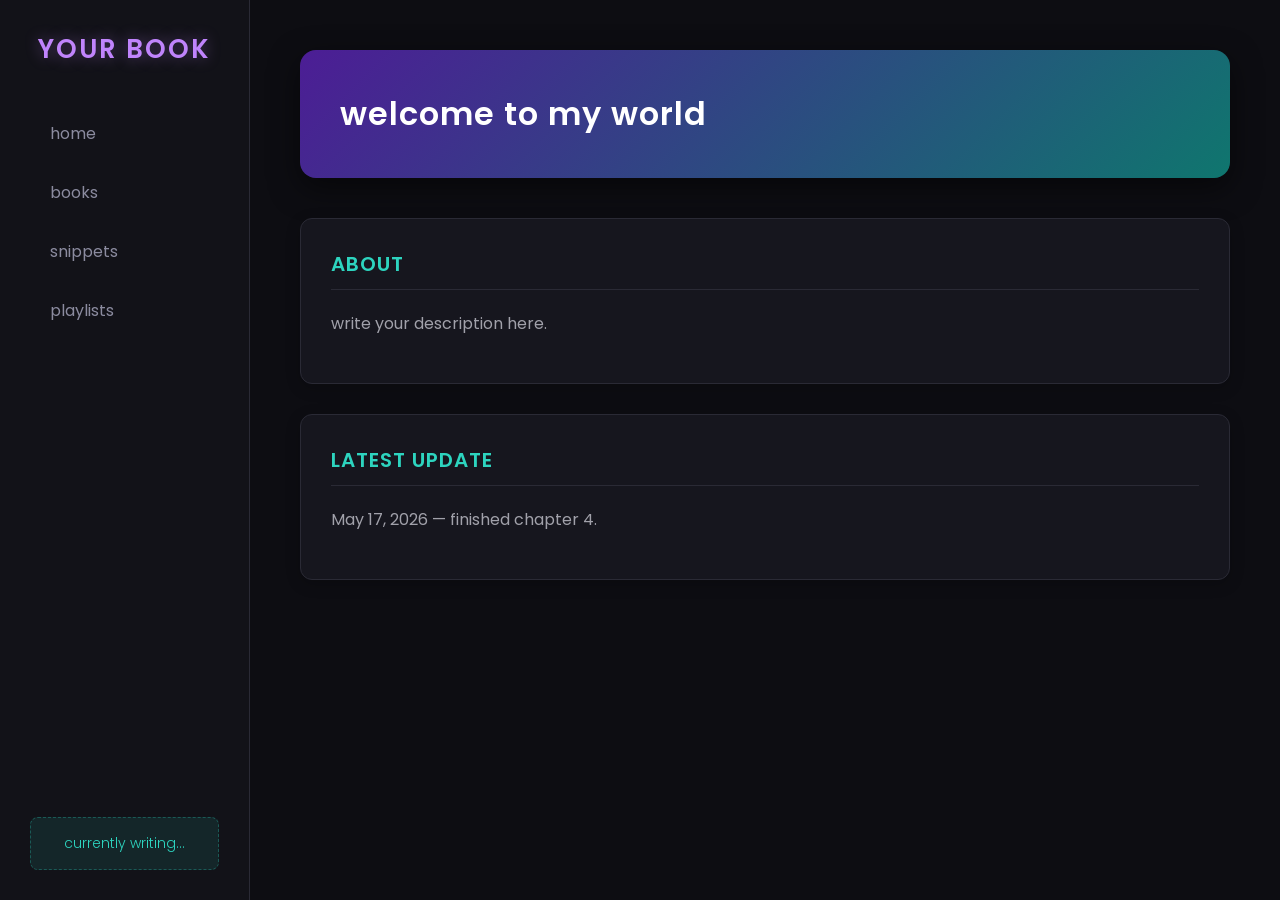
<file: index.html>
<!DOCTYPE html>
<html lang="en">

<head>
  <meta charset="UTF-8">
  <title>YOUR BOOK NAME</title>

  <link rel="stylesheet" href="style.css">
</head>

<body>

<div class="container">

  <div class="sidebar">

    <h1 class="logo">YOUR BOOK</h1>

   <a href="index.html">home</a>
<a href="books.html">books</a>
<a href="snippets.html">snippets</a>
<a href="playlists.html">playlists</a>

    <div class="status">
      currently writing...
    </div>

  </div>

  <div class="content">

    <div class="banner">
      <h2>welcome to my world</h2>
    </div>

    <div class="box">
      <h3>ABOUT</h3>

      <p>
        write your description here.
      </p>
    </div>

    <div class="box">
      <h3>LATEST UPDATE</h3>

      <p>
        May 17, 2026 —
        finished chapter 4.
      </p>
    </div>


  </div>

</div>

</body>
</html>
</file>
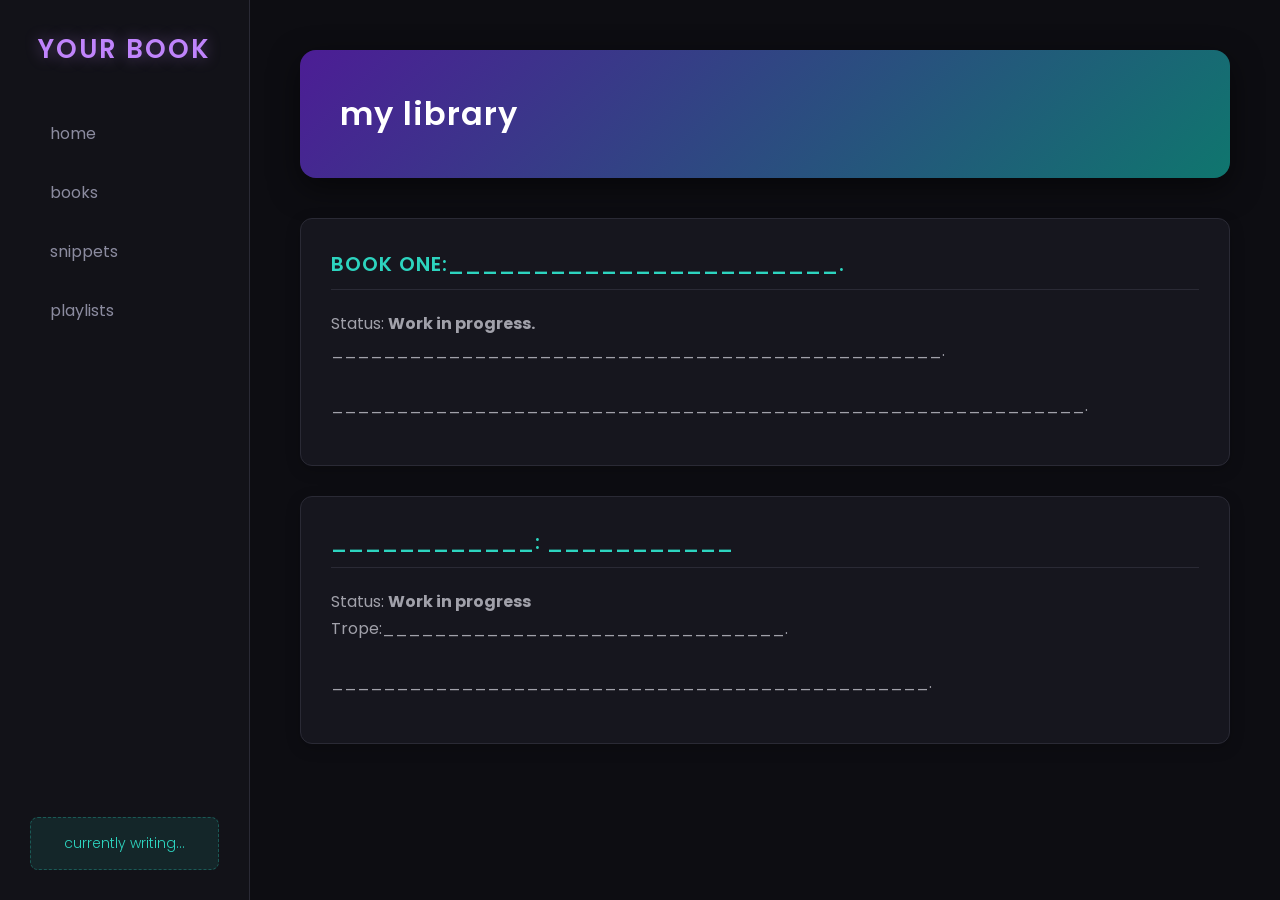
<file: books.html>
<!DOCTYPE html>
<html lang="en">
<head>
  <meta charset="UTF-8">
  <title>Books | YOUR BOOK NAME</title>
  <link rel="stylesheet" href="style.css">
</head>
<body>

<div class="container">

  <div class="sidebar">
    <h1 class="logo">YOUR BOOK</h1>
    <a href="index.html">home</a>
    <a href="books.html">books</a>
    <a href="snippets.html">snippets</a>
    <a href="playlists.html">playlists</a>
    <div class="status">
      currently writing...
    </div>
  </div>

  <div class="content">
    <div class="banner">
      <h2>my library</h2>
    </div>

    <div class="box">
      <h3>BOOK ONE:_______________________.</h3>
      <p>
        Status: <strong>Work in progress. </strong><br>
        _______________________________________________.<br><br>
       __________________________________________________________.
      </p>
    </div>

    <div class="box">
      <h3>____________: ___________</h3>
      <p>
        Status: <strong>Work in progress</strong> <br>
        Trope:_______________________________.<br><br>
        ______________________________________________.
      </p>
    </div>
  </div>

</div>

</body>
</html>
</file>
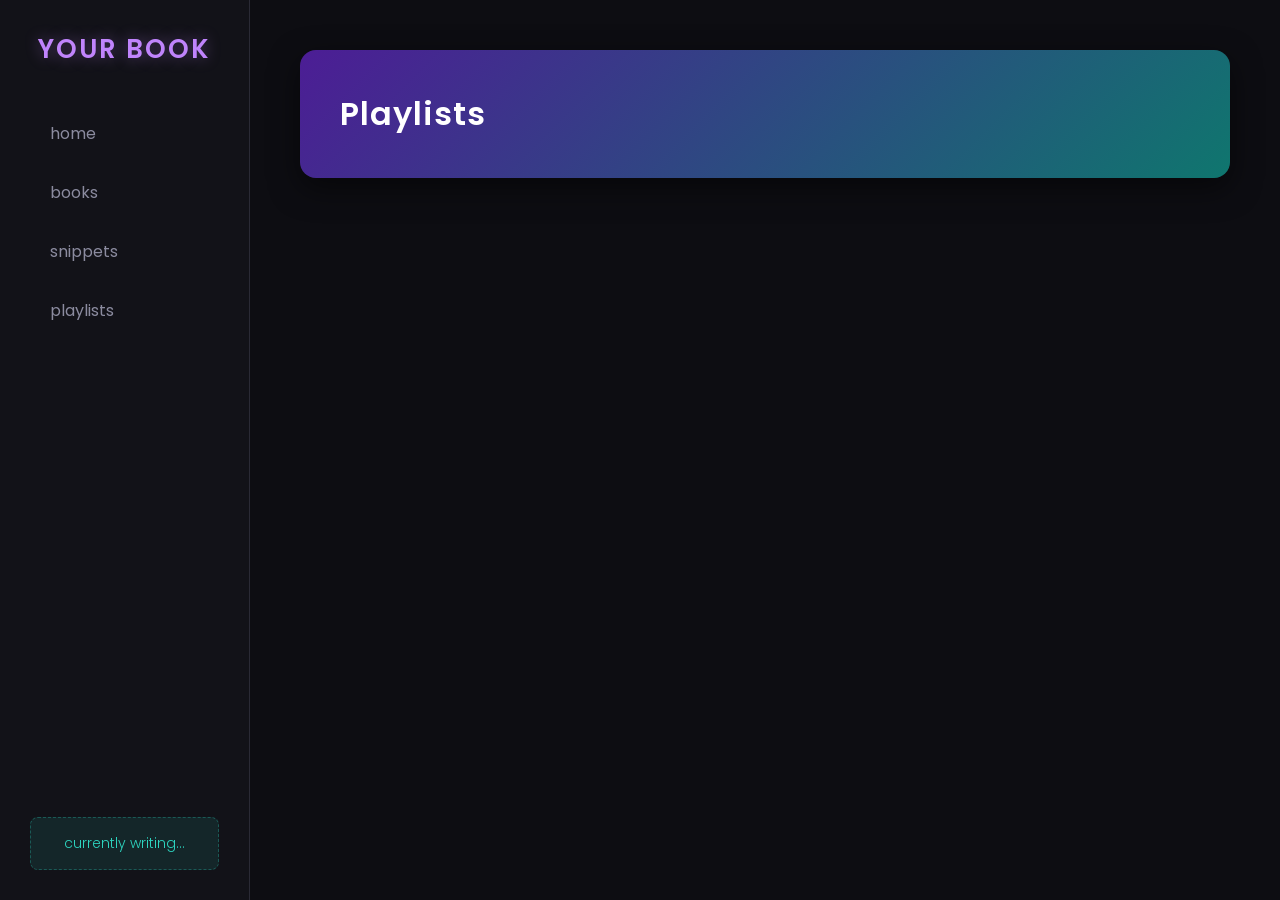
<file: playlists.html>
<!DOCTYPE html>
<html lang="en">
<head>
  <meta charset="UTF-8">
  <title>Playlists | YOUR BOOK NAME</title>
  <link rel="stylesheet" href="style.css">
</head>
<body>

<div class="container">

  <div class="sidebar">
    <h1 class="logo">YOUR BOOK</h1>
    <a href="index.html">home</a>
    <a href="books.html">books</a>
    <a href="snippets.html">snippets</a>
    <a href="playlists.html">playlists</a>
    <div class="status">
      currently writing...
    </div>
  </div>

  <div class="content">
    <div class="banner">
      <h2>Playlists</h2>
    </div>
  </div>

    

</div>

</body>
</html>
</file>
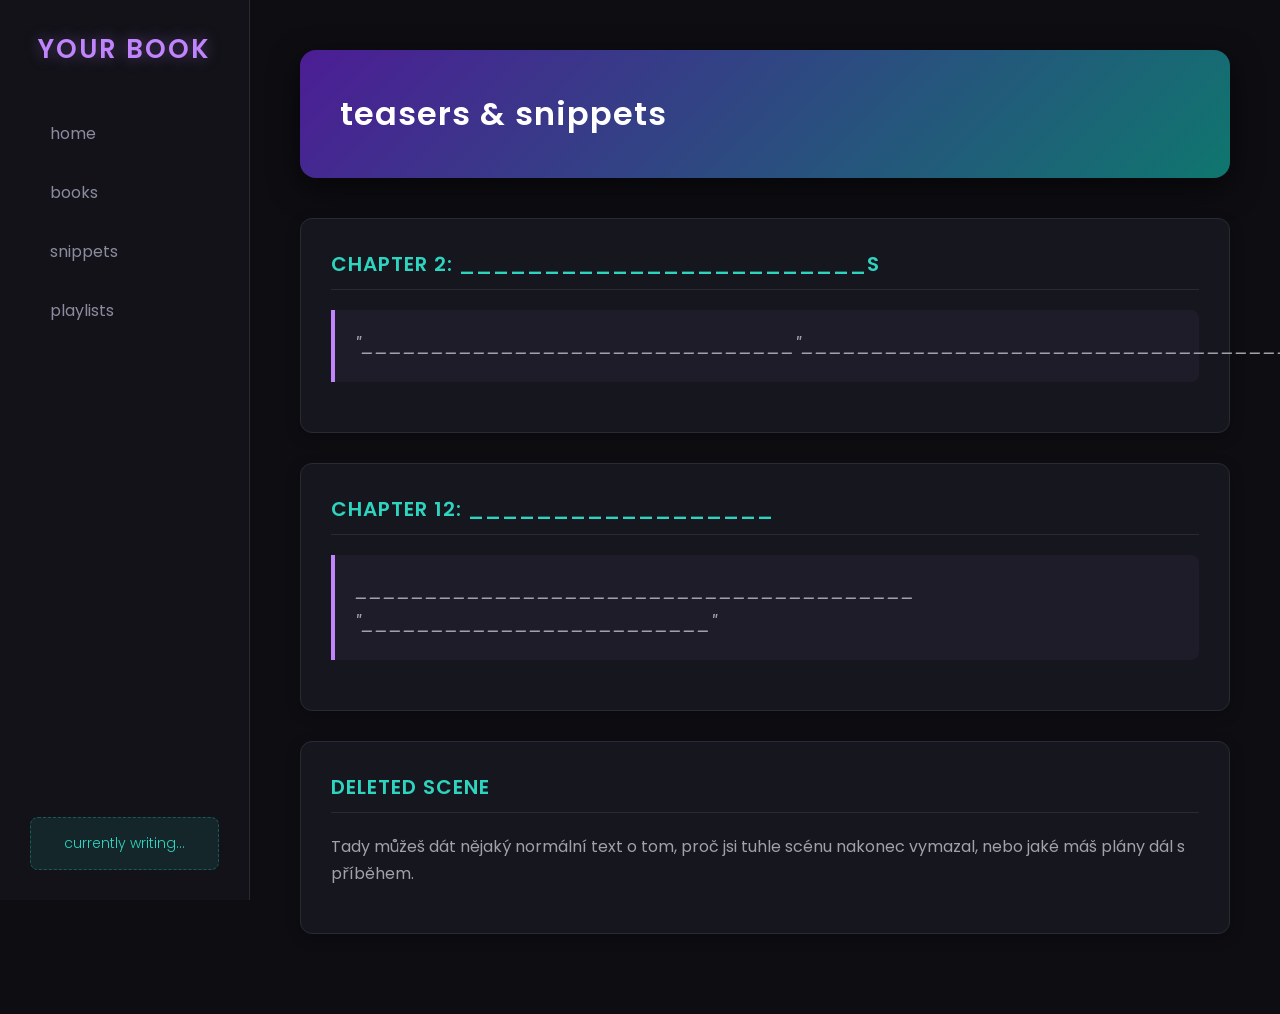
<file: snippets.html>
<!DOCTYPE html>
<html lang="en">
<head>
  <meta charset="UTF-8">
  <title>Snippets | YOUR BOOK NAME</title>
  <link rel="stylesheet" href="style.css">
</head>
<body>

<div class="container">

  <div class="sidebar">
    <h1 class="logo">YOUR BOOK</h1>
    <a href="index.html">home</a>
    <a href="books.html">books</a>
    <a href="snippets.html">snippets</a>
    <a href="playlists.html">playlists</a>
    <div class="status">
      currently writing...
    </div>
  </div>

  <div class="content">
    <div class="banner">
      <h2>teasers & snippets</h2>
    </div>

    <div class="box">
      <h3>CHAPTER 2: ________________________S</h3>
      <p class="quote">
        "_______________________________"_________________________________________.
      </p>
    </div>

    <div class="box">
      <h3>CHAPTER 12: __________________</h3>
      <p class="quote">
        ________________________________________ "_________________________"
      </p>
    </div>
    
    <div class="box">
      <h3>DELETED SCENE</h3>
      <p>
        Tady můžeš dát nějaký normální text o tom, proč jsi tuhle scénu nakonec vymazal, nebo jaké máš plány dál s příběhem.
      </p>
    </div>
  </div>

</div>

</body>
</html>
</file>
<file: style.css>
/* Import moderního fontu Poppins z Google Fonts */
@import url('https://fonts.googleapis.com/css2?family=Poppins:ital,wght@0,300;0,400;0,600;1,400&display=swap');

/* --- ZÁKLADNÍ NASTAVENÍ --- */
body {
  background-color: #0d0d12; /* Temně šedo-modrá, šetrnější na oči než čistá černá */
  color: #e0e0e0;
  font-family: 'Poppins', Verdana, sans-serif;
  margin: 0;
  padding: 0;
}

.container {
  display: flex;
}

/* --- SIDEBAR (Levé menu) --- */
.sidebar {
  width: 250px;
  height: 100vh;
  background-color: #121218;
  border-right: 1px solid #2a2a35;
  padding: 30px;
  position: fixed; /* Menu zůstane na místě při scrollování */
  box-sizing: border-box;
  display: flex;
  flex-direction: column; /* Umožní nám posunout status bar úplně dolů */
}

.logo {
  color: #c084fc; /* Jemná neonová fialová */
  text-shadow: 0 0 15px rgba(192, 132, 252, 0.4); /* Lehký glow efekt */
  font-size: 26px;
  font-weight: 600;
  text-transform: uppercase;
  letter-spacing: 2px;
  margin-top: 0;
  margin-bottom: 40px;
  text-align: center;
}

.sidebar a {
  display: block;
  color: #8b8b9f;
  text-decoration: none;
  margin-bottom: 10px;
  padding: 12px 20px;
  border-radius: 8px;
  transition: all 0.3s ease; /* Plynulá animace */
  font-weight: 400;
}

.sidebar a:hover {
  background-color: rgba(192, 132, 252, 0.1);
  color: #c084fc;
  transform: translateX(5px); /* Tlačítko lehce uskočí doprava */
}

.status {
  margin-top: auto; /* Automaticky natlačí status box na úplné dno sidebaru */
  padding: 15px;
  background-color: rgba(45, 212, 191, 0.1);
  border: 1px dashed rgba(45, 212, 191, 0.3);
  color: #2dd4bf; /* Jemná teal/tyrkysová barva */
  border-radius: 8px;
  font-size: 14px;
  text-align: center;
  font-weight: 300;
}

/* --- HLAVNÍ OBSAH (Pravá část) --- */
.content {
  margin-left: 250px; /* Musí být stejné jako šířka sidebaru, aby se text nepřekrýval */
  padding: 50px;
  width: calc(100% - 250px);
  box-sizing: border-box;
}

.banner {
  background: linear-gradient(135deg, #4c1d95, #0f766e); /* Přechod z temně fialové do temně tyrkysové */
  padding: 40px;
  border-radius: 16px;
  box-shadow: 0 10px 30px rgba(0, 0, 0, 0.5);
  margin-bottom: 40px;
}

.banner h2 {
  margin: 0;
  font-weight: 600;
  color: #ffffff;
  font-size: 32px;
  letter-spacing: 1px;
}

/* --- KARTY S TEXTEM --- */
.box {
  background-color: #16161e;
  padding: 30px;
  border-radius: 12px;
  border: 1px solid #2a2a35;
  box-shadow: 0 4px 15px rgba(0, 0, 0, 0.2);
  margin-bottom: 30px;
}

.box h3 {
  color: #2dd4bf;
  font-weight: 600;
  margin-top: 0;
  font-size: 20px;
  letter-spacing: 1px;
  text-transform: uppercase;
  border-bottom: 1px solid #2a2a35;
  padding-bottom: 10px;
  margin-bottom: 20px;
}

.box p {
  line-height: 1.7; /* Lepší čitelnost pro delší odstavce */
  color: #a1a1aa;
}

/* --- CITÁTY A ÚRYVKY --- */
.quote {
  font-style: italic;
  color: #c084fc;
  font-size: 19px;
  border-left: 4px solid #c084fc;
  margin: 20px 0;
  background: rgba(192, 132, 252, 0.05); /* Velmi jemné fialové podbarvení textu */
  padding: 20px;
  border-radius: 0 8px 8px 0;
  line-height: 1.6;
}
</file>
